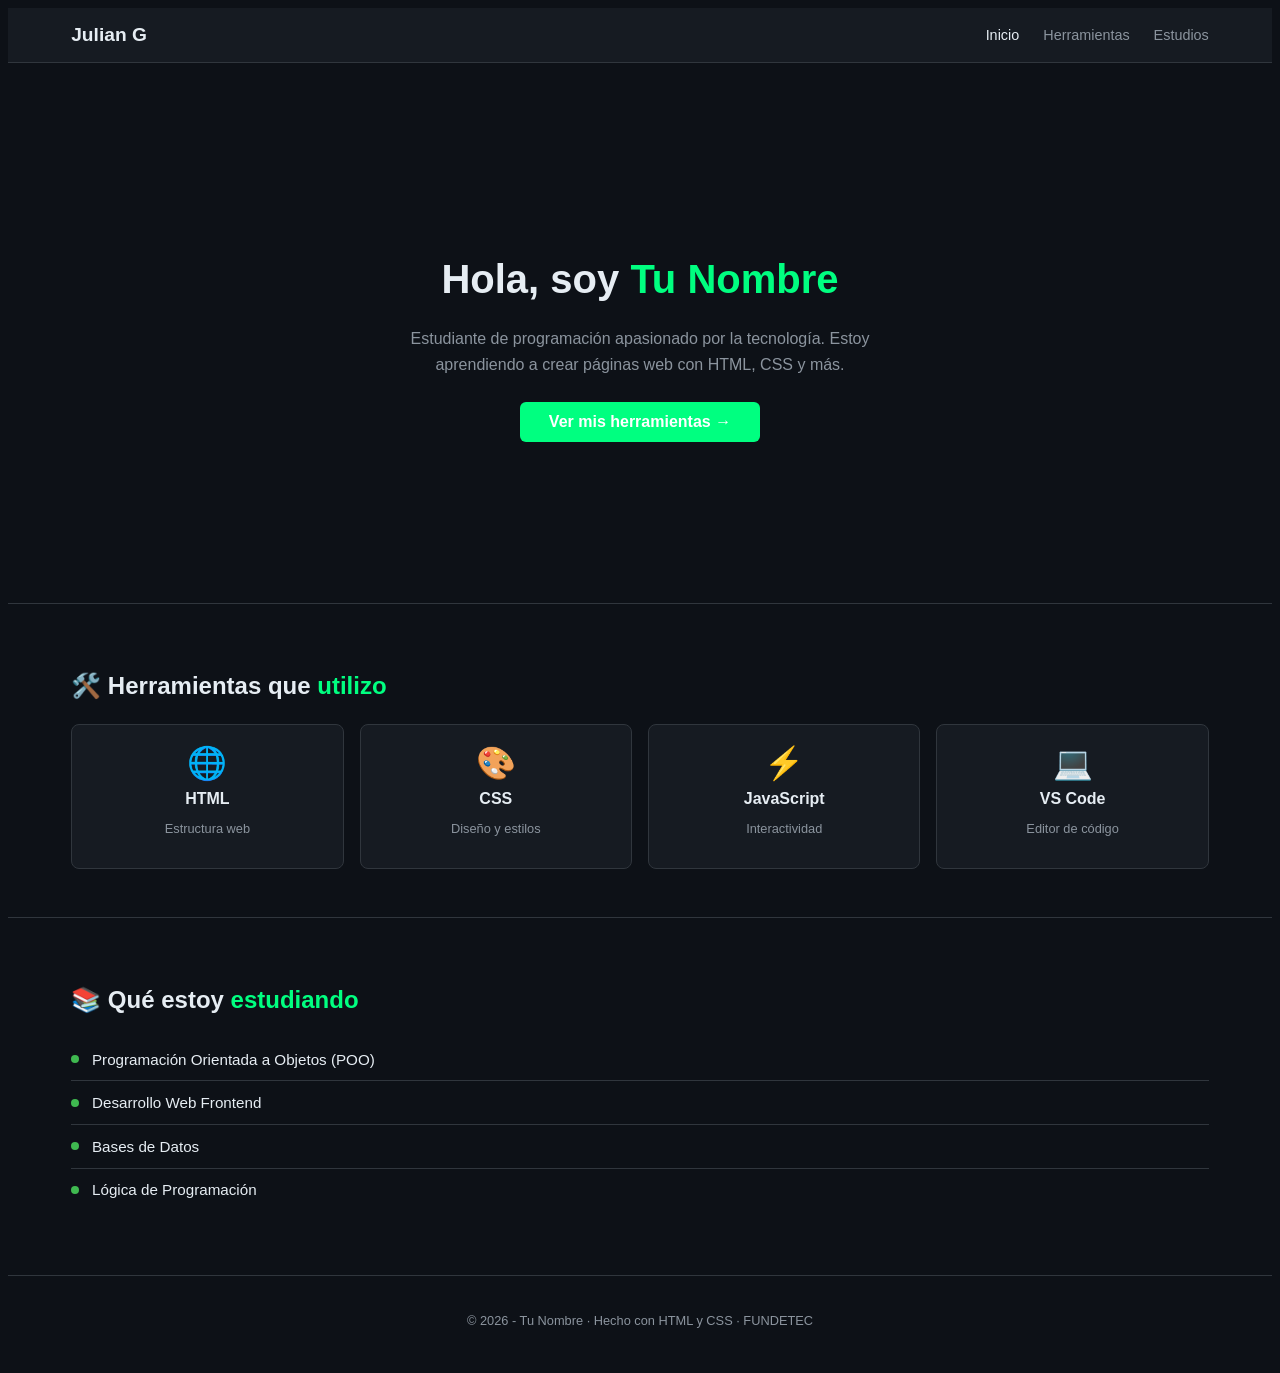
<file: index.html>
<!-- Declara que es un documento HTML5 -->
<!DOCTYPE html>
<html lang="es">

<head>
    <!-- Configuración del documento (no se ve en pantalla) -->
    <meta charset="UTF-8">
    <meta name="viewport" content="width=device-width, initial-scale=1.0">
    <title>Mi Primera Página</title>
    <link rel="stylesheet" href="style.css">
</head>

<body>
   <nav>
      <div class="logo">Julian G </span></div>
      <div class="nav-links">
        <a href="index.html" class="active">Inicio</a>
        <a href="herramientas.html">Herramientas</a>
        <a href="estudios.html">Estudios</a>
      </div>
    </nav>

    <!-- SECCIÓN HERO: Quién soy -->
    <section class="hero">
        <h1>Hola, soy <span>Tu Nombre</span></h1>
        <p>Estudiante de programación apasionado por la tecnología.
        Estoy aprendiendo a crear páginas web con HTML, CSS y más.</p>

        <!-- Botón que lleva a otra página -->
        <a href="herramientas.html" class="btn">Ver mis herramientas →</a>
    </section>
    <section class="section">
    <h2>🛠️ Herramientas que <span>utilizo</span></h2>

    <div class="tools-grid">
        <div class="tool-card">
            <div class="icon">🌐</div>
            <strong>HTML</strong>
            <p>Estructura web</p>
        </div>

        <div class="tool-card">
            <div class="icon">🎨</div>
            <strong>CSS</strong>
            <p>Diseño y estilos</p>
        </div>

        <div class="tool-card">
            <div class="icon">⚡</div>
            <strong>JavaScript</strong>
            <p>Interactividad</p>
        </div>

        <div class="tool-card">
            <div class="icon">💻</div>
            <strong>VS Code</strong>
            <p>Editor de código</p>
        </div>
    </div>
</section>
    <section class="section">
        <h2>📚 Qué estoy <span>estudiando</span></h2>

        <ul class="studies-list">
            <li>
                <span class="dot-status"></span>
                Programación Orientada a Objetos (POO)
            </li>
            <li>
                <span class="dot-status"></span>
                Desarrollo Web Frontend
            </li>
            <li>
                <span class="dot-status"></span>
                Bases de Datos
            </li>
            <li>
                <span class="dot-status"></span>
                Lógica de Programación
            </li>
        </ul>
    </section>
    <footer>
        <p>&copy; 2026 - Tu Nombre · Hecho con HTML y CSS · FUNDETEC</p>
    </footer>
</body>
</html>
</file>
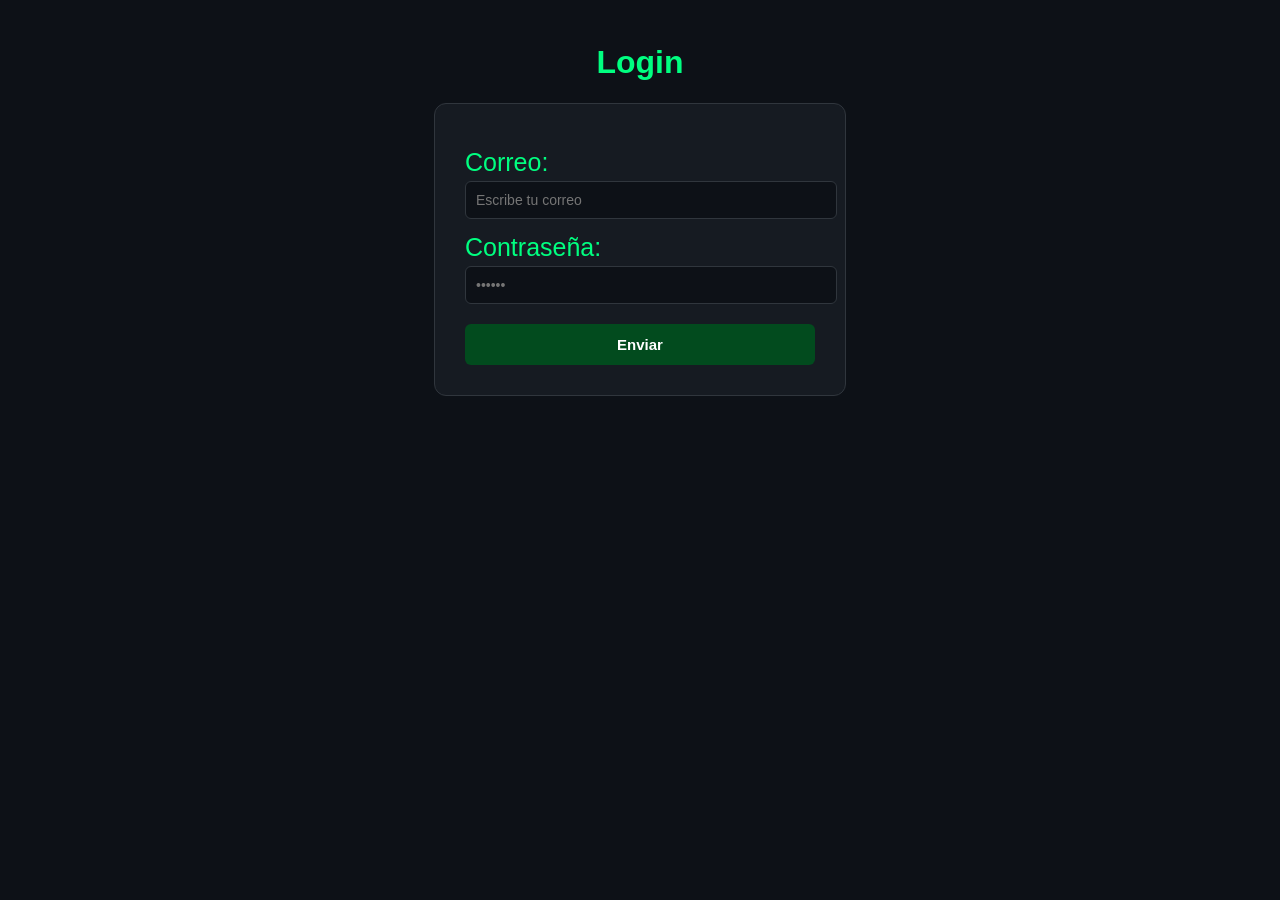
<file: login.html>
<!DOCTYPE html>
<html lang="en">
<head>
    <link rel="stylesheet" href="style_login.css">
    <meta charset="UTF-8">
    <meta name="viewport" content="width=device-width, initial-scale=1.0">
    <title>Login</title>
</head>
<body>
    <h1>Login</h1>

    <form action="index.html">
        <!-- Campo de texto -->
        <label>Correo:</label>
        <input type="email" placeholder="Escribe tu correo">
    
        <label>Contraseña:
        </label>
        <input type="password" placeholder="••••••">
        <button type="submit">Enviar</button>
    </form>

</body>
</html>
</file>
<file: style.css>
/* ===== RESET BÁSICO ===== */
* {
    margin: 10;
    padding: 10;
    box-sizing: border-box;
}

body {
    font-family: Arial, sans-serif;
    background: #0d1117;
    color: #e6edf3;
}

/* ===== NAVEGACIÓN ===== */
nav {
    display: flex;                    /* Activa flexbox */
    justify-content: space-between;  /* Logo a la izq, links a la der */
    align-items: center;             /* Centrado vertical */
    padding: 1rem 5%;                /* Espacio interno */
    border-bottom: 1px solid #30363d;
    background: #161b22;
}

/* Logo */
.logo {
    font-weight: 800;
    font-size: 1.2rem;
}
.logo span {
    color: #00ff80;              /* Color naranja para destacar */
}

/* Contenedor de los enlaces */
.nav-links {
    display: flex;                /* Los links en fila */
    gap: 1.5rem;                  /* Espacio entre cada link */
}

/* Cada enlace individual */
.nav-links a {
    color: #8b949e;              /* Gris claro */
    text-decoration: none;       /* Quita el subrayado */
    font-size: 0.9rem;
    font-weight: 500;
    transition: color 0.3s;       /* Animación suave */
}

/* Cuando pasas el mouse o es la página activa */
.nav-links a:hover,
.nav-links a.active {
    color: #e6edf3;              /* Blanco brillante */
}
.hero {
    display: flex;
    flex-direction: column;       /* Elementos uno debajo del otro */
    align-items: center;          /* Centrado horizontal */
    justify-content: center;     /* Centrado vertical */
    text-align: center;
    padding: 4rem 2rem;
    min-height: 60vh;             /* Ocupa al menos 60% de la pantalla */
}

.hero h1 {
    font-size: 2.5rem;
    margin-bottom: 0.5rem;
}

.hero h1 span {
    color: #00ff80;              /* Tu nombre en naranja */
}

.hero p {
    color: #8b949e;
    font-size: 1rem;
    max-width: 500px;            /* No se hace muy ancho */
    margin-bottom: 1.5rem;
    line-height: 1.6;
}

/* Botón reutilizable */
.btn {
    display: inline-block;
    background: #00ff80;
    color: #fff;
    padding: 0.7rem 1.8rem;
    border-radius: 6px;
    text-decoration: none;        /* Sin subrayado */
    font-weight: 700;
    transition: background 0.2s;
}

.btn:hover {
    background: #014222;          /* Más claro al pasar mouse */
}
/* ===== SECCIONES GENERALES ===== */
.section {
    padding: 3rem 5%;
    border-top: 1px solid #30363d;
}

.section h2 {
    font-size: 1.5rem;
    margin-bottom: 1.5rem;
}

.section h2 span {
    color: #00ff80;
}

/* ===== GRID DE HERRAMIENTAS ===== */
.tools-grid {
    display: flex;                /* Tarjetas en fila */
    gap: 1rem;                    /* Espacio entre tarjetas */
    flex-wrap: wrap;              /* Si no caben, bajan a la sig. línea */
}

.tool-card {
    background: #161b22;
    border: 1px solid #30363d;
    border-radius: 8px;
    padding: 1.2rem;
    text-align: center;
    min-width: 120px;
    flex: 1;                      /* Se reparten el espacio por igual */
    transition: border-color 0.3s;
}

.tool-card:hover {
    border-color: #00ff80;        /* Borde naranja al pasar mouse */
}

.tool-card .icon {
    font-size: 2rem;
    margin-bottom: 0.5rem;
}

.tool-card p {
    font-size: 0.8rem;
    color: #8b949e;
}
.studies-list {
    list-style: none;            /* Quita las viñetas por defecto */
    padding: 0;
}

.studies-list li {
    padding: 0.8rem 0;
    border-bottom: 1px solid #30363d;
    display: flex;                /* Punto verde + texto en fila */
    align-items: center;
    gap: 0.8rem;                  /* Espacio entre punto y texto */
    font-size: 0.95rem;
}

.studies-list li:last-child {
    border-bottom: none;          /* El último no tiene línea abajo */
}

/* Punto verde indicador */
.dot-status {
    width: 8px;
    height: 8px;
    border-radius: 50%;           /* Lo hace circular */
    background: #3fb950;          /* Verde */
    flex-shrink: 0;              /* No se achica */
}
footer {
    border-top: 1px solid #30363d;
    padding: 1.5rem 5%;
    text-align: center;
    color: #8b949e;
    font-size: 0.8rem;
}
</file>
<file: style_login.css>
body {
            background: #0d1117;
            color: white;
            font-family: Arial, sans-serif;
            display: flex;
            justify-content: center;
            padding-top: 15px;
            flex-direction: column;    
            justify-content: center;
            align-items: center;    
}

h1 { 
    color: #00ff80;
}

form {
            background: #161b22;
            padding: 30px;
            border-radius: 12px;
            border: 1px solid #30363d;
            width: 350px;
}

label {
            display: block;
            margin-top: 14px;
            font-size: 25px;
            color:#00ff80 ;
}

input{
            width: 100%;
            padding: 10px;
            margin-top: 4px;
            border: 1px solid #30363d;
            border-radius: 6px;
            background: #0d1117;
            color: white;
            font-size: 14px;
}

   
        button {
            margin-top: 20px;
            width: 100%;
            padding: 12px;
            background: #024b1e ;
            border: none;
            border-radius: 6px;
            color: white;
            font-weight: bold;
            cursor: pointer;
            font-size: 15px;
        }
        button:hover { background: #013a1e  }
</file>
